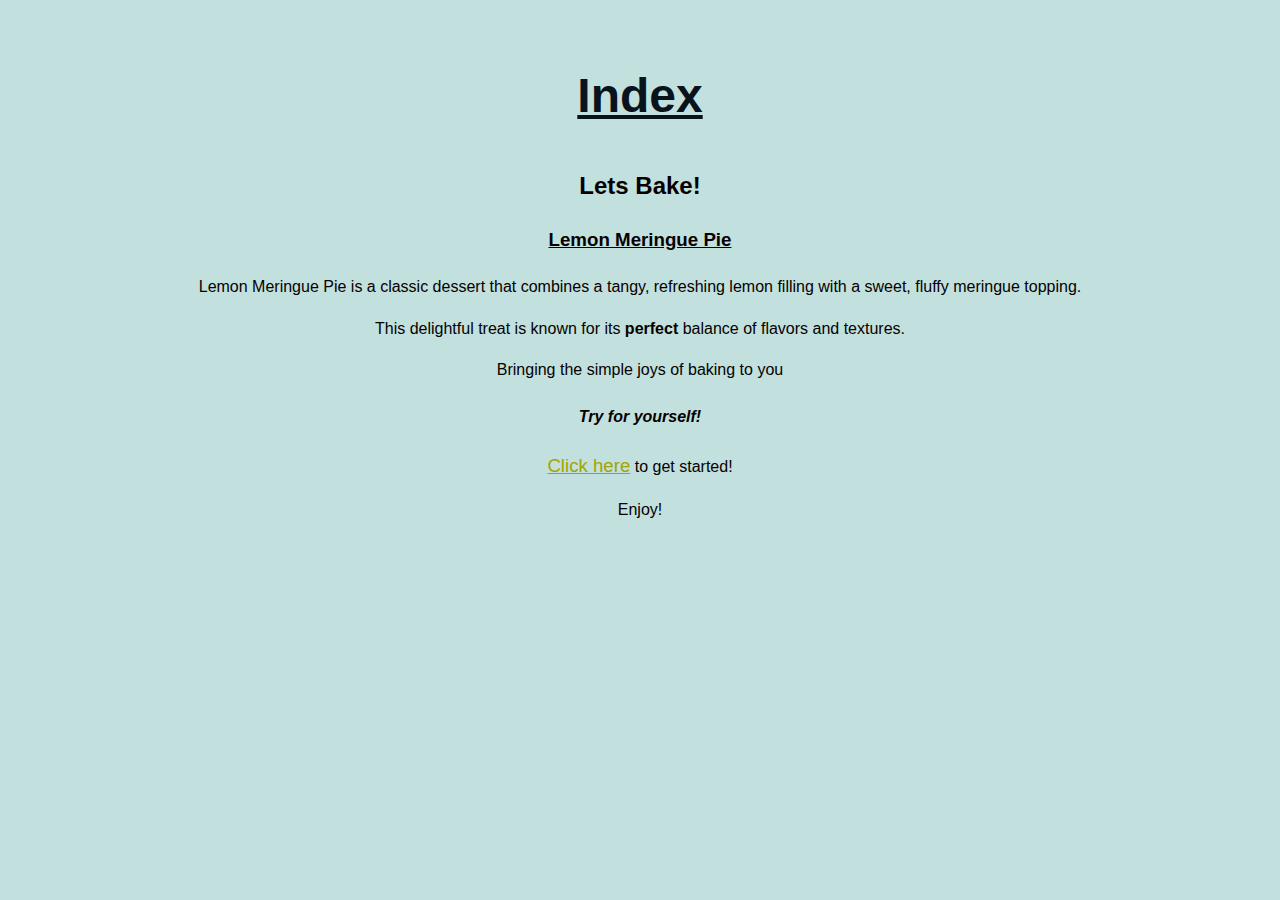
<file: index.html>
<!DOCTYPE html>
<html lang="en">
<head>
    <meta charset="UTF-8">
    <meta name="viewport" content="width=device-width, initial-scale=1.0">
    <title>Document</title>

    <link rel="stylesheet" href="styles.css">
</head>


<body>

<h1>Index</h1>

<h2>Lets Bake!</h2>

<h3>Lemon Meringue Pie</h3> 

<p> Lemon Meringue Pie is a classic dessert that combines a tangy,
    refreshing lemon filling with a sweet, fluffy meringue topping. </p>

<p>This delightful treat is known for its <strong>perfect</strong> balance of flavors and textures.
</p>


<p>Bringing the simple joys of baking to you</p>

<h4> Try for yourself!</h4>
<a href="pie.html">Click here</a> to get started!

<p>Enjoy!</p>

</body>


</html>
</file>
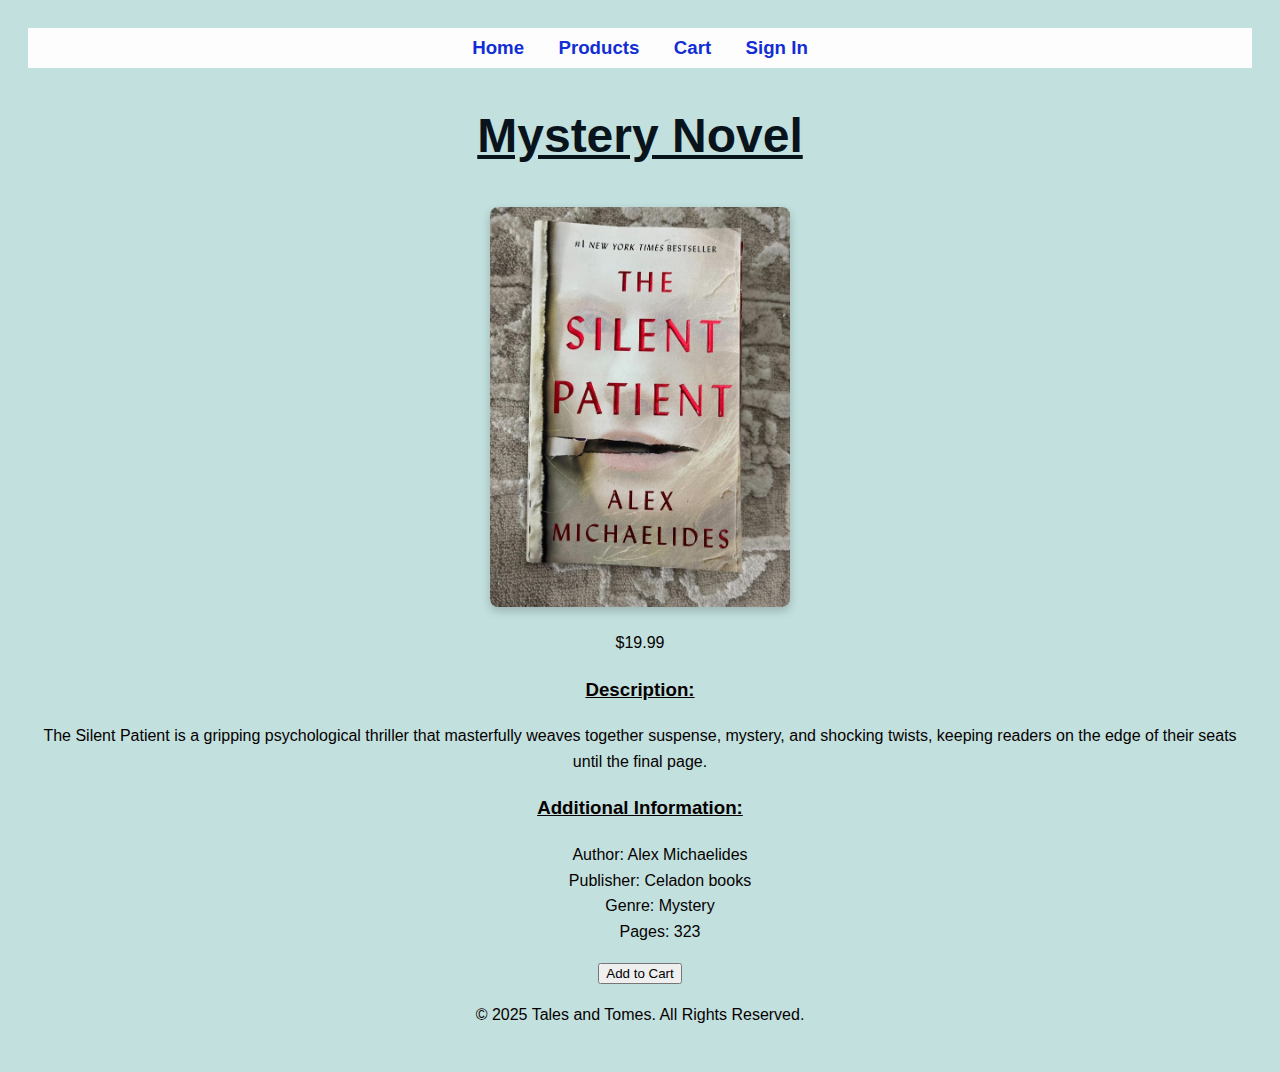
<file: details.html>
<!DOCTYPE html>
<html lang="en">
<head>
    <meta charset="UTF-8">
    <meta name="viewport" content="width=<device-width>, initial-scale=1.0">
    <title>Document</title>

     <link rel="stylesheet" href="styles.css">
</head>


<body>

    <header>
        <div class="navbar">
            <nav>
                <a href="index.html" class="logo">Home</a>
                <a href="products.html">Products</a>
                <a href="#">Cart</a>
                <a href="#">Sign In</a>
            </nav>
        </div>
    </header>


    <section class="product-details">
        <div class="container">
            <article class="product-info">

                <!-- Product Description -->
                 
                <div class="product-description">
                    <h1 class="product-name">Mystery Novel</h1>
                        <img src="image/Mystery.jpg" alt="Product Image">
                    <p class="product-price">$19.99</p>

                    <h3>Description:</h3>
                    <p>The Silent Patient is a gripping psychological thriller that masterfully weaves together suspense, mystery, and shocking twists, keeping readers on the edge of their seats until the final page.</p>

                    <h3>Additional Information:</h3>
                    <ul>
                        <li>Author: Alex Michaelides</li>
                        <li>Publisher: Celadon books</li>
                        <li>Genre: Mystery</li>
                        <li>Pages: 323</li>
                    </ul>

                    <!-- Add to Cart Button -->
                    <button class="add-to-cart">Add to Cart</button>
                </div>
            </article>
        </div>
    </section>

    <!-- Footer Section -->
    <footer>
        <div class="container">
            <p>&copy; 2025 Tales and Tomes. All Rights Reserved.</p>
        </div>
    </footer>

</body>
</html>
</file>
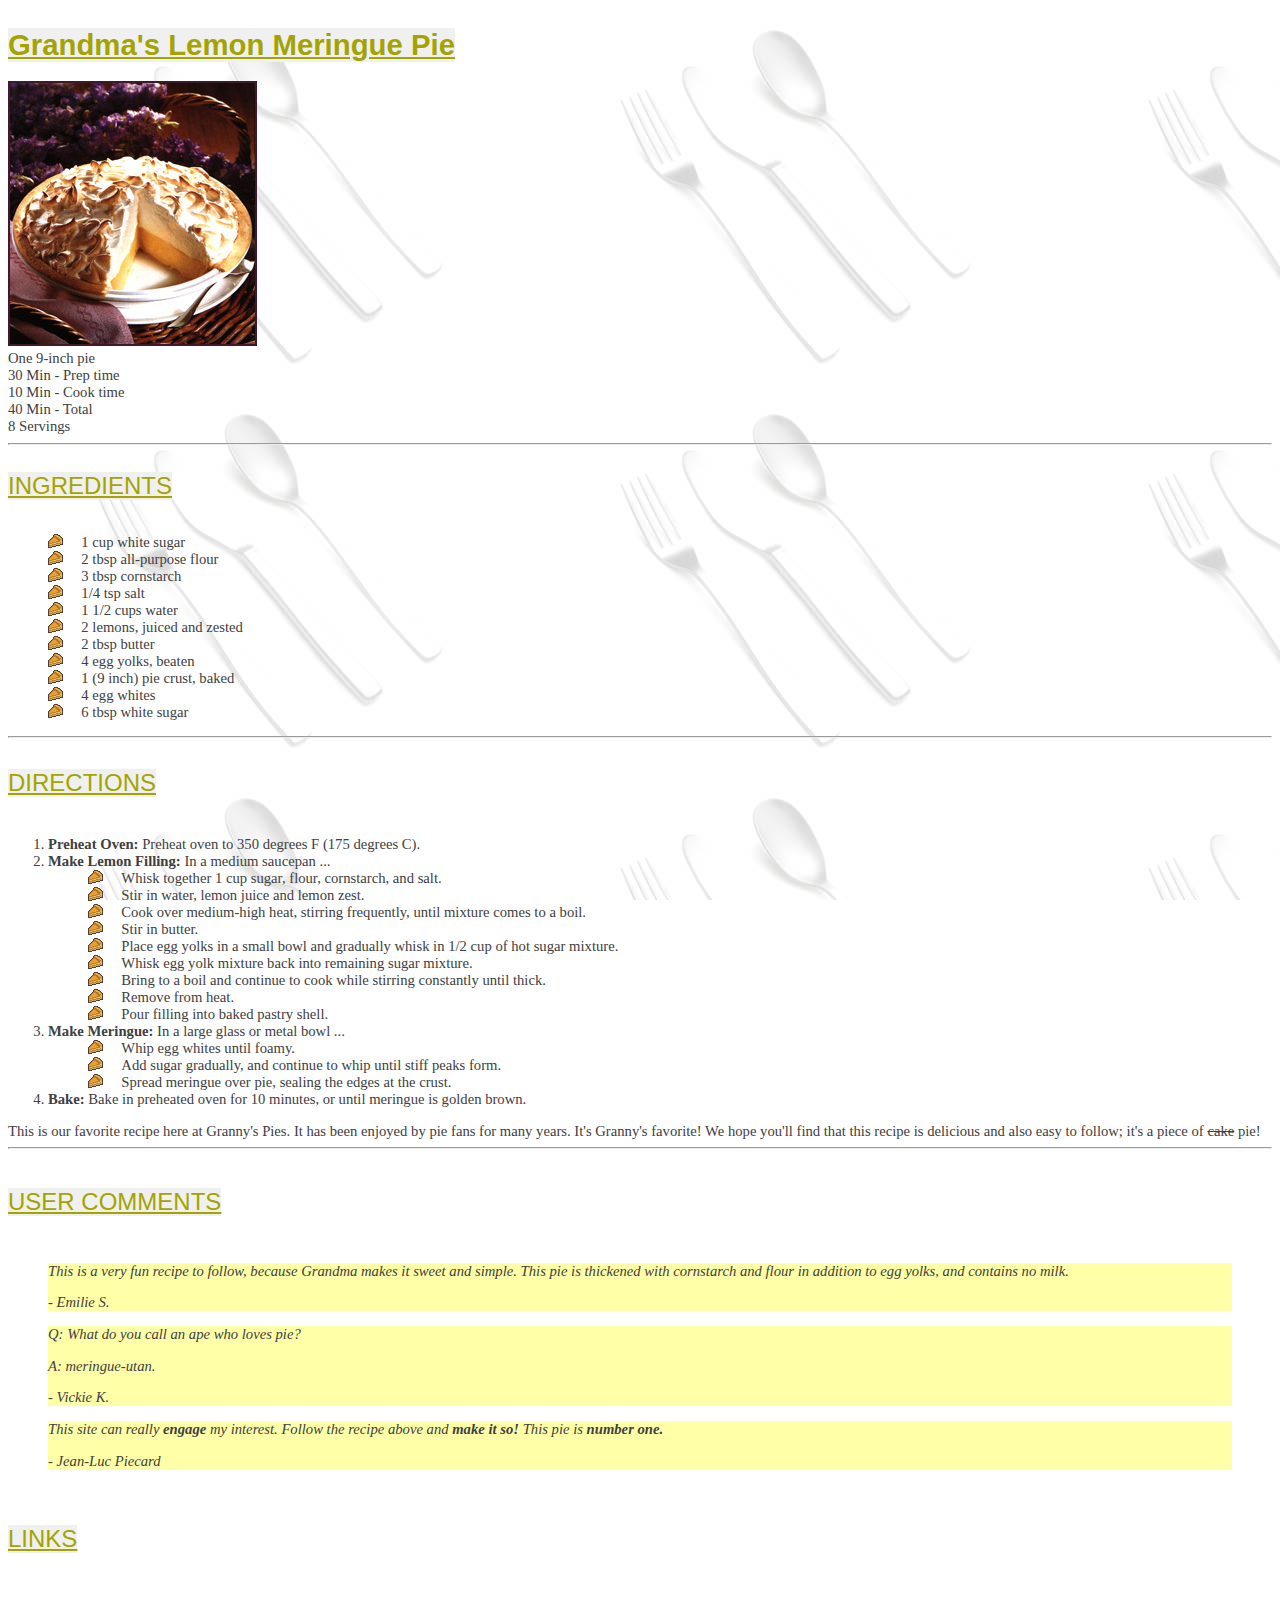
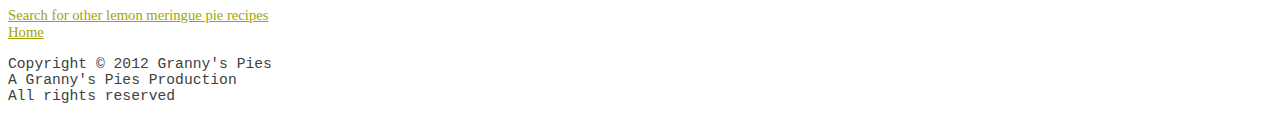
<file: pie.html>
<!DOCTYPE html>
<html lang="en">

<!-- Added 1. Background, 3. Pie Bulllets and  4. Tight Heading Background -->
<head>
    <meta charset="UTF-8">
    <meta name="viewport" content="width=device-width, initial-scale=1.0">
    <title>Document</title>

    <link rel="stylesheet" href="recipe.css">
</head>


<body>

<h1>Grandma's Lemon Meringue Pie</h1>
<br>
 
<img src="pie-1.jpg">

<div>One 9-inch pie</div>
<div>30 Min - Prep time</div>
<div>10 Min - Cook time</div>
<div>40 Min - Total</div>
<div>8 Servings</div>
<hr>


<h2>INGREDIENTS</h2>

<ul>
    <li>1 cup white sugar</li>
    <li>2 tbsp all-purpose flour</li>
    <li>3 tbsp cornstarch</li>
    <li>1/4 tsp salt</li>
    <li>1 1/2 cups water</li>
    <li>2 lemons, juiced and zested</li>
    <li>2 tbsp butter</li>
    <li>4 egg yolks, beaten</li>
    <li>1 (9 inch) pie crust, baked</li>
    <li>4 egg whites</li>
    <li>6 tbsp white sugar</li>
</ul>
<hr>

<h3>DIRECTIONS</h3>

<ol>
    <li>
        <strong>Preheat Oven:</strong> Preheat oven to 350 degrees F (175 degrees C).</li>
        
        <li>
            <strong>Make Lemon Filling:</strong> In a medium saucepan ...
            <ul>
            <li>
                Whisk together 1 cup sugar, flour, cornstarch, and salt.
            <li>
                Stir in water, lemon juice and lemon zest.
            <li>
                Cook over medium-high heat, stirring frequently, until mixture comes to a
                boil.
            <li>
                Stir in butter.
            <li>
                Place egg yolks in a small bowl and gradually whisk in 1/2 cup of hot sugar
                mixture.
            <li>
                Whisk egg yolk mixture back into remaining sugar mixture.
            <li>
                Bring to a boil and continue to cook while stirring constantly until thick.
            <li>
                Remove from heat.
            <li>
                Pour filling into baked pastry shell.
            </li>
        </ul>
    </li>

    <li><strong>Make Meringue:</strong> In a large glass or metal bowl ...
        <ul>
            <li>
                Whip egg whites until foamy.
            <li>
                Add sugar gradually, and continue to whip until stiff peaks form.
            <li>
                Spread meringue over pie, sealing the edges at the crust.
        </ul>
    </li>

    <li><strong>Bake:</strong> Bake in preheated oven for 10 minutes, or until meringue is golden brown.</li>
</ol>

This is our favorite recipe here at Granny's Pies. It has been enjoyed by pie fans
for many years. It's Granny's favorite! We hope you'll find that this recipe is
delicious and also easy to follow; it's a piece of <del>cake</del> pie!
<hr>

<h4>USER COMMENTS</h4>

<blockquote>
This is a very fun recipe to follow, because Grandma makes it sweet and simple.
This pie is thickened with cornstarch and flour in addition to egg yolks, and
contains no milk.
<p>- Emilie S.</p>
</blockquote>

<blockquote>
<p>Q: What do you call an ape who loves pie?</p>
<p>A: meringue-utan.</p>
<p>- Vickie K.</p>
</blockquote>

<blockquote>
<p>This site can really <b>engage</b> my interest. Follow the recipe above and <b>make it
so!</b> This pie is <b>number one.</b></p>
<p>- Jean-Luc Piecard</p>
</blockquote>

<h5>LINKS</h5>

<p>
    <a href="http://www.google.com/search?q=lemon+meringue+pie+recipe&start=10" target="_blank">
        Search for other lemon meringue pie recipes
      </a>
        <br><a href="index.html">Home</a></br>
</p>

<pre class = "Copyright">
Copyright © 2012 Granny's Pies
A Granny's Pies Production
All rights reserved
</pre>
    
</body>
</html>
</file>
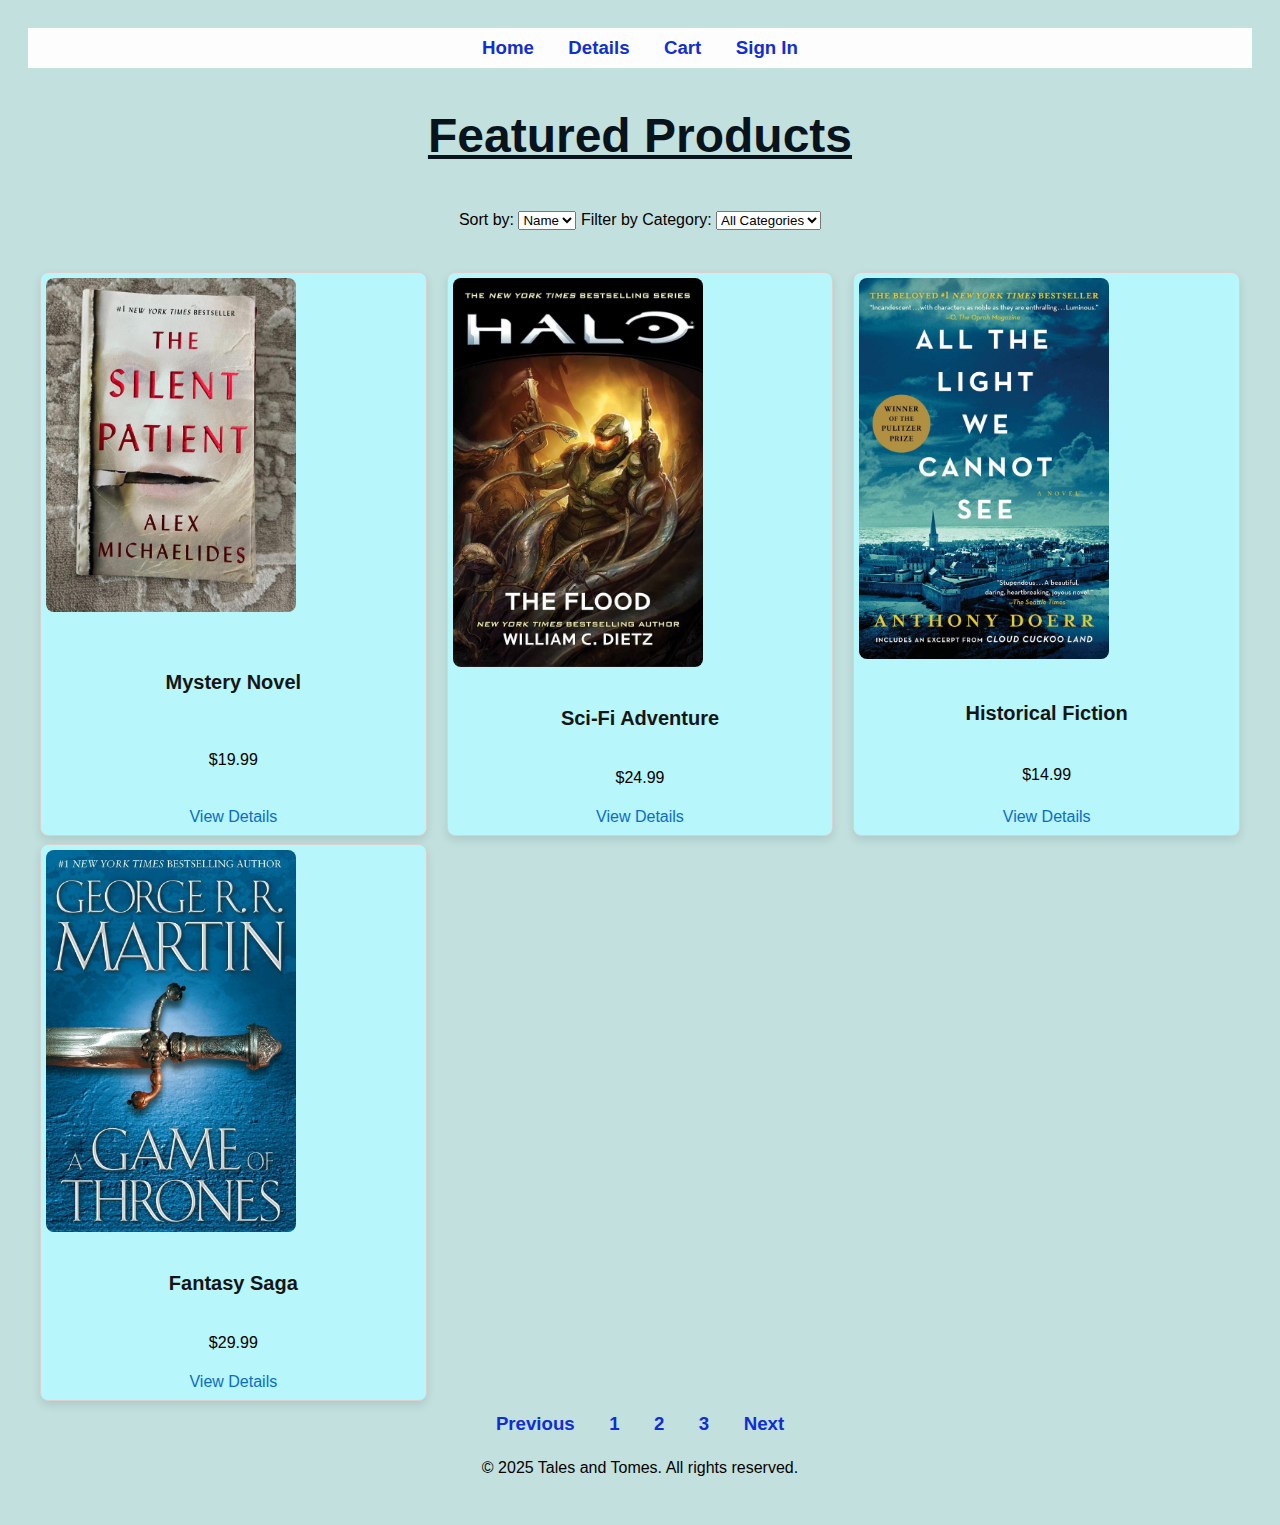
<file: products.html>
<!DOCTYPE html>
<html lang="en">
<head>
    <meta charset="UTF-8">
    <meta name="viewport" content="width=device-width, initial-scale=1.0">
    <title>Document</title>

    <title>Product Listing - SecretVault</title>
    <link rel="stylesheet" href="styles.css">
</head>

<body>

    <header>
        <nav>
            <a href="index.html">Home</a>
            <a href="details.html">Details</a>
            <a href="#">Cart</a>
            <a href="#">Sign In</a>  
        </nav>
    </header>

    <section class="product-listing">
        <div class="container">
            <h1>Featured Products</h1>
    
           
            <div class="controls">
                <label for="sort-by">Sort by:</label>
                <select id="sort-by">
                    <option value="name">Name</option>
                    <option value="price">Price</option>
                </select>
                
                <label for="category">Filter by Category:</label>
                <select id="category">
                    <option value="all">All Categories</option>
                    <option value="fiction">Fiction</option>
                    <option value="non-fiction">Non-fiction</option>
                    <option value="mystery">Mystery</option>
                    <option value="sci-fi">Sci-Fi</option>
                    <option value="fantasy">Fantasy</option>
                </select>
            </div>
    
            <!-- Product Grid -->
            <article class="product-grid">
                <section class="product-item">
                    <img src="image/Mystery.jpg" alt="Product 1">
                    <h2 class="product-name">Mystery Novel</h2>
                    <p class="product-price">$19.99</p>
                    <a href="details.html" class="view-details">View Details</a>
                </section>
    
                <section class="product-item">
                    <img src="image/Sci-fi.jpg" alt="Product 2">
                    <h2 class="product-name">Sci-Fi Adventure</h2>
                    <p class="product-price">$24.99</p>
                    <a href="#" class="view-details">View Details</a>
                </section>
    
                <section class="product-item">
                    <img src="image/Historical fiction.jpg" alt="Product 3">
                    <h2 class="product-name">Historical Fiction</h2>
                    <p class="product-price">$14.99</p>
                    <a href="#" class="view-details">View Details</a>
                </section>
    
                <section class="product-item">
                    <img src="image/fantasy saga.jpg" alt="Product 4">
                    <h2 class="product-name">Fantasy Saga</h2>
                    <p class="product-price">$29.99</p>
                    <a href="#" class="view-details">View Details</a>
                </section>
                <!-- Add more products as needed -->
            </article>
    
            <!-- Pagination Controls -->
            <nav class="pagination">
                <a href="#">Previous</a>
                <a href="#">1</a>
                <a href="#">2</a>
                <a href="#">3</a>
                <a href="#">Next</a>
            </nav>
        </div>
    </section>
    

    <footer>
        <p>© 2025 Tales and Tomes. All rights reserved.</p>
    </footer>
</body>

</html>
</file>
<file: styles.css>
body {
    font-family: 'Arial', sans-serif;
    line-height: 1.6;
    background-color: #c1e0de;
    color: #070000;
    padding: 20px;
    text-align: center;
}

header {
    background-color: #fdfdfd;
    color: #fff;
    padding: 5px 0;
}

nav a {
    color: #112ed4;
    text-decoration: none;
    margin: 0 15px;
    font-weight: bold;
}

nav a:hover {
    color: #f39c12;
}

h1 {
    font-size: 3rem;
    margin-top: 30px;
    color: #09131c;
    text-decoration: underline;
}

.tagline {
    text-align: center;
    font-size: 24px;
    color: #09131c;
    margin-bottom: 15px;
    font-style: italic;
}

.description {
    text-align: center;
    font-size: 16px;
    color: #09131c;
    margin-bottom: 20px;
    line-height: 1.5;
}

.controls {
    text-align: center;
    margin-bottom: 40px;
}

.product-grid {
    display: grid;
    grid-template-columns: repeat(3, 1fr);
    gap: 20px;
    margin: 20px auto;
    max-width: 1200px;

}

.product-item {
    display: flex;
    flex-direction: column;
    justify-content: space-between;
    height: 100%;
    border: 1px solid #dcd0d0;
    padding: 5px;
    text-align: center;
    border-radius: 8px;
    box-shadow: 0 4px 10px rgba(0, 0, 0, 0.1);
    background-color: #b7f6fa;
}

.product-item .product-name {
    font-size: 20px;
    color: #151515;
}

.product-item img {
    width: 100%;
    height: auto;
    max-width: 250px;
    border-radius: 8px;
    margin-bottom: 15px;

}

.product-item h3 {
    font-size: 1.2em;
    margin: 10px 0;
}

.product-item p {
    font-size: 1em;
    margin: 10px 0;
}

.product-item .view-details {
    text-decoration: none;
    color: #0c6ccb;
    font-size: 16px;
}

.product-item .view-details:hover {
    text-decoration: underline;
    color: #f39c12;
}

ul li {
    list-style-type: none;
    text-align: center;
}


.styled-image {
    width: 80%;
    max-width: 600px;
    height: auto;
    border-radius: 15px;
    box-shadow: 0px 4px 15px rgba(0, 0, 0, 0.1);
}


.product-description img {
    width: 100%;
    max-width: 300px;
    height: auto;
    border-radius: 8px;
    box-shadow: 0 4px 10px rgba(0, 0, 0, 0.2);
}


.trending-products .product-item {
    display: inline-block;
    text-align: center;
    margin: 20px;
    width: 400px;
    box-sizing: border-box;
    background-color: #b7f6fa;
}

.trending-products .product-item img {
    display: block;
    margin-left: auto;
    margin-right: auto;
    max-width: 50%;
    height: auto;
    background-color: #b7f6fa;
}
h1{
    text-align: center;
    text-decoration: underline;

}

h2{
    font-family:  Lucida Sans Unicode, Helvetica, Arial; 

}

h3{
    text-decoration: underline;
}

h4{
    font-style: italic;
}

body{
    font-size: 12pt;
    font-family: Lucida Sans Unicode, Helvetica, Arial;
}

a{
    font-size: 14pt;
    color: #A4A400;
}
</file>
<file: recipe.css>
h1{
    display: inline-block;
    text-align: center;
    font-size: 22pt;
    font-weight: bold;
    font-family: Lucida Sans Unicode, Helvetica, Arial;
    color: #A4A400;
    background-color: #F0F0F0;
    text-decoration: underline;
}

h2{
    display: inline-block;
    text-align: left;
    font-size: 18pt;
    font-family: Lucida Sans Unicode, Helvetica, Arial;
    font-weight: normal;
    color: #A4A400;
    background-color: #F0F0F0;
    text-decoration: underline;
}

h3{
    display: inline-block;
    text-align: left;
    font-family: Lucida Sans Unicode, Helvetica, Arial;
    font-size: 18pt;
    font-weight: normal;
    color: #A4A400;
    background-color: #F0F0F0;
    text-decoration: underline;
}

h4{
    display: inline-block;
    text-align: left;
    font-size: 18pt;
    font-family: Lucida Sans Unicode, Helvetica, Arial;
    font-weight: normal;
    color: #A4A400;
    background-color: #F0F0F0;
    text-decoration: underline;
}

h5{
    display: inline-block;
    text-align: left;
    font-size: 18pt;
    font-family: Lucida Sans Unicode, Helvetica, Arial;
    font-weight: normal;
    color: #A4A400;
    background-color: #F0F0F0;
    text-decoration: underline;
}

body{
    background-color: white;
    background-image: url(silverware.jpg);
    background-repeat: repeat;
    background-attachment: fixed;
    color: #404040;
    font-size: 11pt;
    font-family: Georgia, Garamond, serif;
}

blockquote{
    font-style: italic;
    background-color: #FFFFA8;
}

pre{
    font-family: monospace;
}

a{
    color: #A4A400;
}
ul{
    list-style-type: none ;
}

ul li{
    background-image: url(pie_icon.gif);
    background-repeat: no-repeat;
    padding-left: 25pt;
}
</file>
